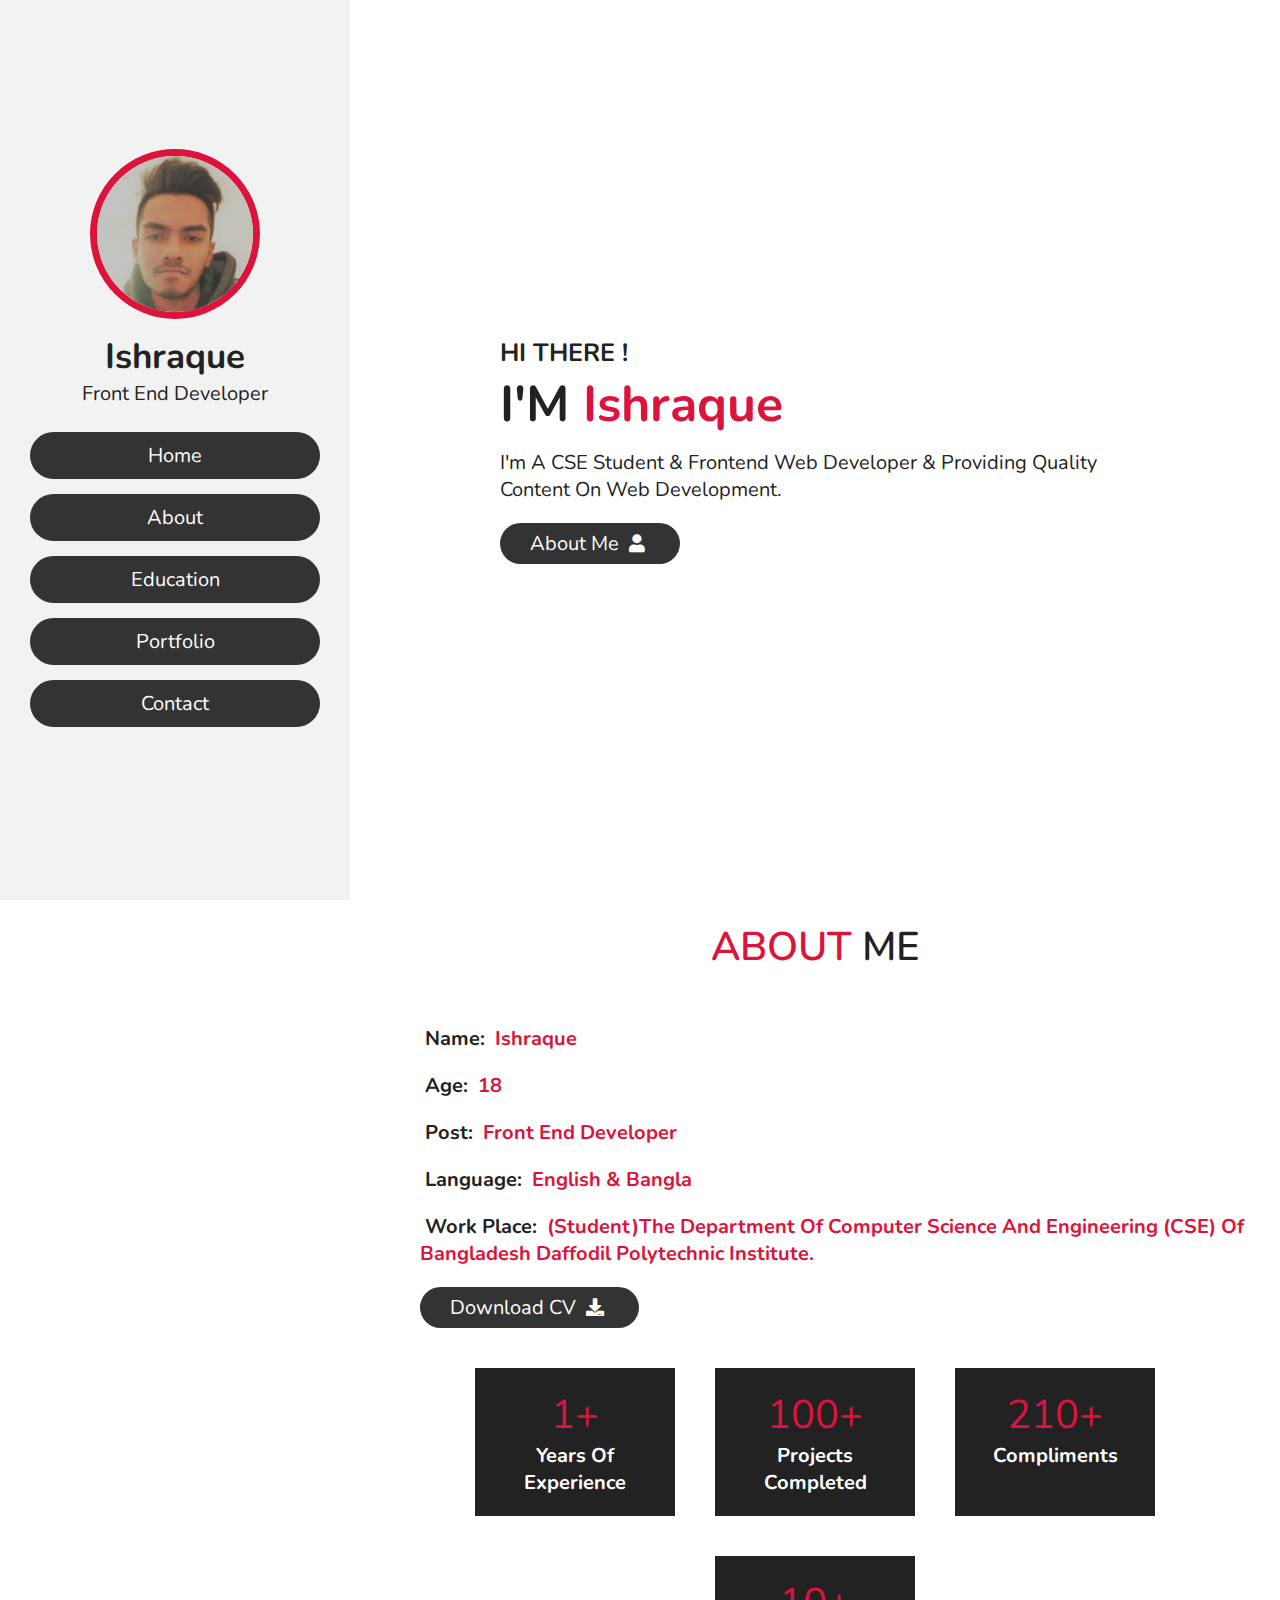
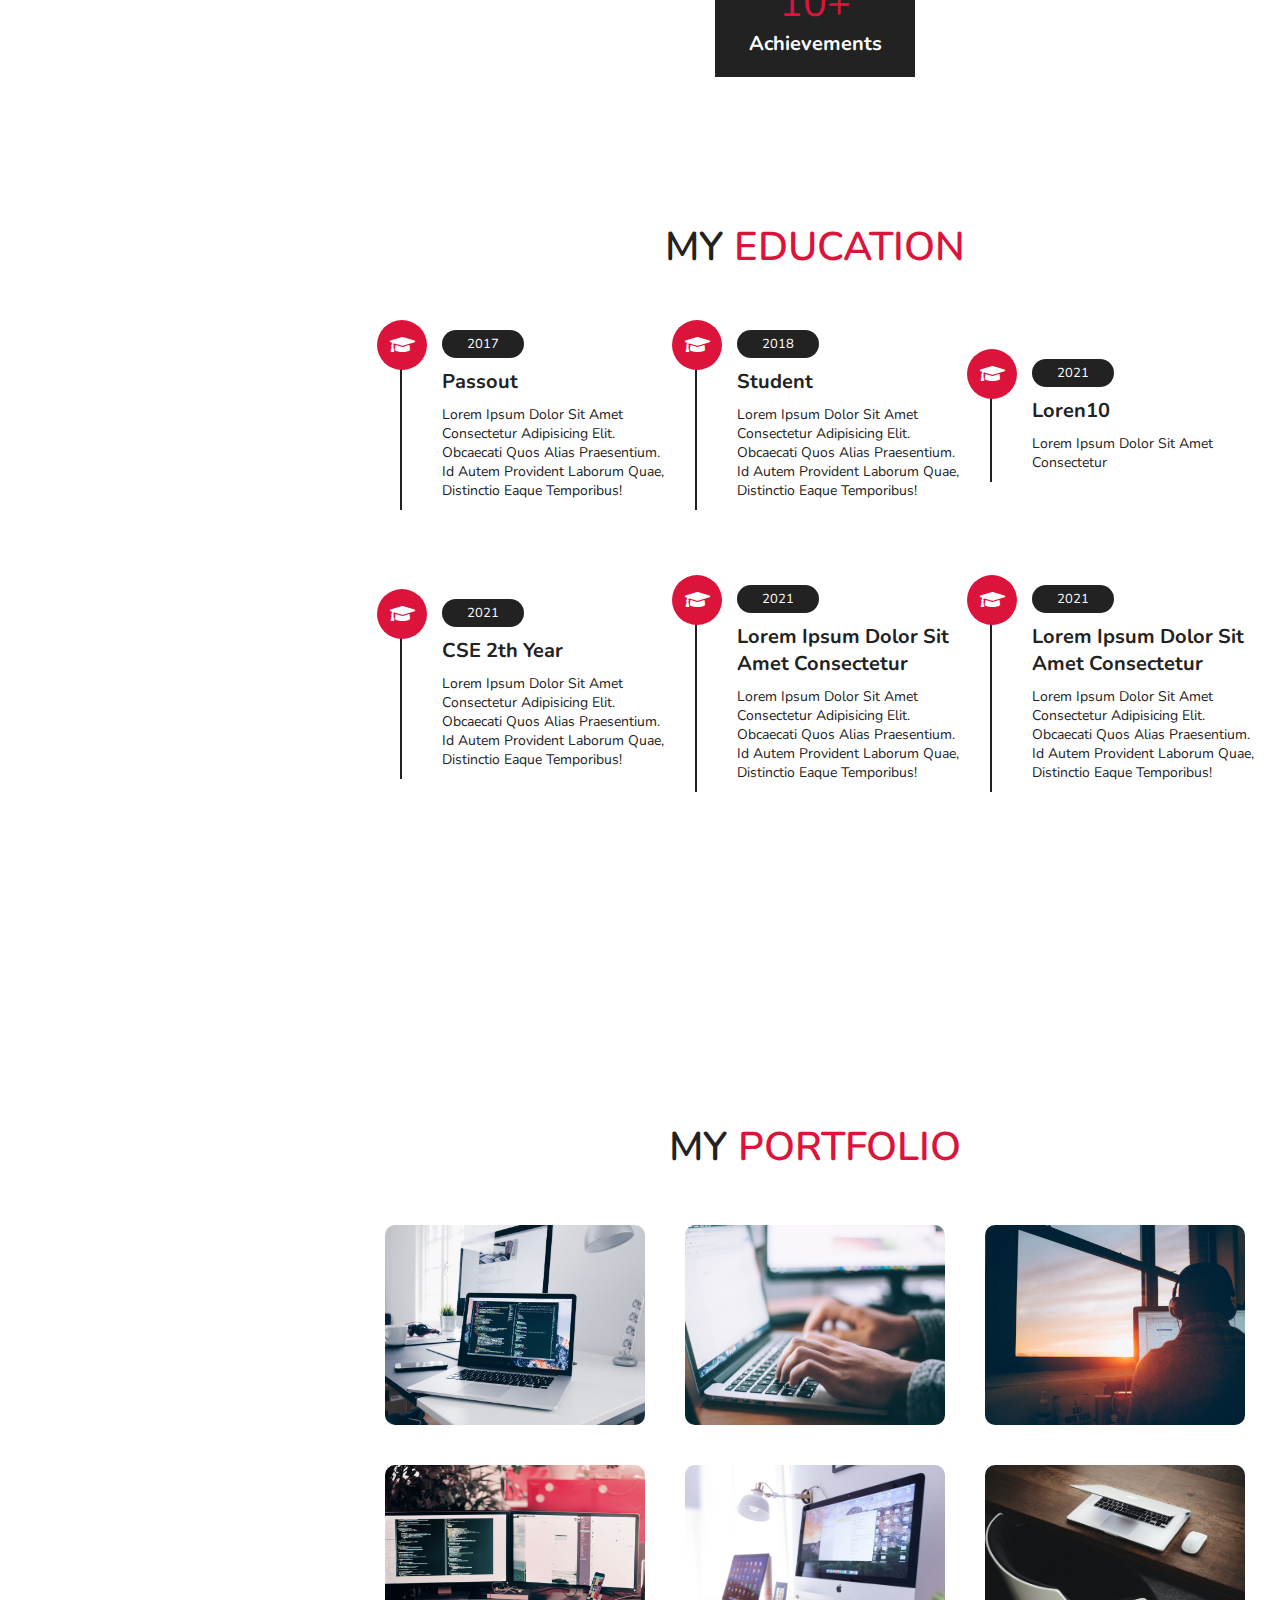
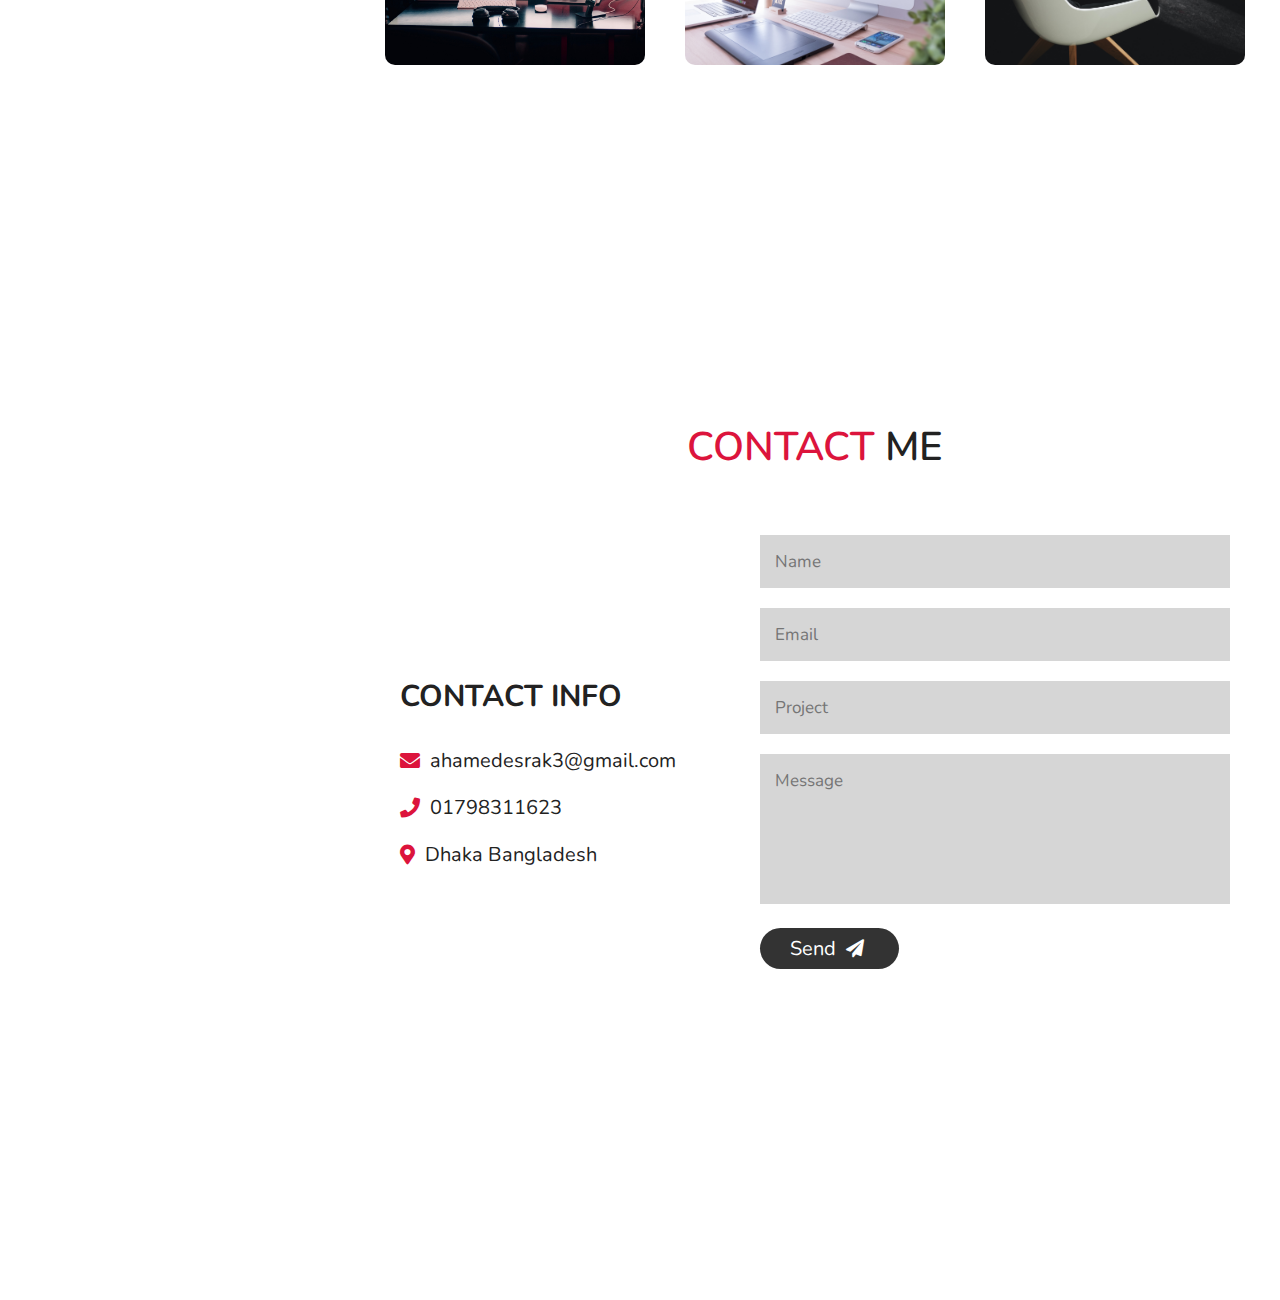
<file: index.html>
<!DOCTYPE html>
<html lang="en">
<head>
    <meta charset="UTF-8">
    <meta name="viewport" content="width=device-width, initial-scale=1.0">
    <title>  personal portfolio website  </title>

    <!-- font awesome cdn link  -->
    <link rel="stylesheet" href="https://cdnjs.cloudflare.com/ajax/libs/font-awesome/5.15.2/css/all.min.css">

    <!-- custom css file link  -->
    <link rel="stylesheet" href="style.css">

</head>
<body>
    
 <!-- Header Section Starts -->

 <header>
 <div class="user">
     <img src="images/profile.jpg" alt="">
     <h3 class="name">Ishraque</h3>
     <p class="post">Front End Developer</p>
 </div>

 <nav class="navbar">
     <ul>
         <li><a href="#home">Home</a></li>
         <li><a href="#about">About</a></li>
         <li><a href="#education">Education</a></li>
         <li><a href="#portfolio">Portfolio</a></li>
         <li><a href="#contact">Contact</a></li>
     </ul>
 </nav>
</header>

<!-- Header Section Ends -->

<div id="menu" class="fa fa-bars"></div>

<!-- Home Section Starts -->

<section class="home" id="home">

    <h3>HI THERE !</h3>
    <h1>I'M <span>Ishraque</span></h1>
    <p>I'm a CSE Student & Frontend Web Developer & providing quality content on web development.</p>
    <a href="#about"><button class="btn">About Me <i class="fas fa-user"></i></button></a>
</section>

<!-- Home Section Ends -->

<!-- About Section Starts -->

<section class="about" id="about">

    <h1 class="heading"><span>About</span> Me</h1>

    <div class="row">
        <div class="info">
            <h3><span>Name: </span>Ishraque</h3>
            <h3><span>Age: </span>18</h3>
            <h3><span>Post: </span>Front End Developer</h3>
            <h3><span>Language: </span>English & Bangla</h3>
            <h3><span>Work place: </span>(Student)The Department of Computer Science and Engineering (CSE) of Bangladesh Daffodil polytechnic institute.</h3>
            <a href="#">
                <button class="btn">Download CV <i class="fas fa-download"></i></button>
            </a>
        </div>

        <div class="counter">
            <div class="box">
                <span>1+</span>
                <h3>Years of Experience</h3>
            </div>
            <div class="box">
                <span>100+</span>
                <h3>Projects Completed</h3>
            </div>
            <div class="box">
                <span>210+</span>
                <h3>Compliments</h3>
            </div>
            <div class="box">
                <span>10+</span>
                <h3>Achievements</h3>
            </div>

        </div>
    </div>
</section>

<!-- About Section Ends -->

<!-- Education Section Starts -->

<section class="education" id="education">
    <h1 class="heading">My <span>Education</span></h1>
    <div class="box-container">

    <div class="box">
        <i class="fas fa-graduation-cap"></i>
        <span>2017</span>
        <h3> Passout</h3>
        <p>Lorem ipsum dolor sit amet consectetur adipisicing elit. Obcaecati quos alias praesentium. Id autem provident laborum quae, distinctio eaque temporibus!</p>
    </div>
   
    <div class="box">
        <i class="fas fa-graduation-cap"></i>
        <span>2018</span>
        <h3> Student</h3>
        <p>Lorem ipsum dolor sit amet consectetur adipisicing elit. Obcaecati quos alias praesentium. Id autem provident laborum quae, distinctio eaque temporibus!</p>
    </div>

    <div class="box">
        <i class="fas fa-graduation-cap"></i>
        <span>2021</span>
        <h3>loren10

        </h3>
        <p>Lorem ipsum dolor sit amet consectetur </p>
    </div>

    <div class="box">
        <i class="fas fa-graduation-cap"></i>
        <span>2021</span>
        <h3>CSE 2th year</h3>
        <p>Lorem ipsum dolor sit amet consectetur adipisicing elit. Obcaecati quos alias praesentium. Id autem provident laborum quae, distinctio eaque temporibus!</p>
    </div>

    <div class="box">
        <i class="fas fa-graduation-cap"></i>
        <span>2021</span>
        <h3>Lorem ipsum dolor sit amet consectetur</h3>
        <p>Lorem ipsum dolor sit amet consectetur adipisicing elit. Obcaecati quos alias praesentium. Id autem provident laborum quae, distinctio eaque temporibus!</p>
    </div>

    <div class="box">
        <i class="fas fa-graduation-cap"></i>
        <span>2021</span>
        <h3>Lorem ipsum dolor sit amet consectetur</h3>
        <p>Lorem ipsum dolor sit amet consectetur adipisicing elit. Obcaecati quos alias praesentium. Id autem provident laborum quae, distinctio eaque temporibus!</p>
    </div>

</div>
</section>

<!-- Education Section Ends -->

<!-- Portfolio Section Starts -->

<section class="portfolio" id="portfolio">
    <h1 class="heading">My <span>Portfolio</span></h1>

    <div class="box-container">
       
        <div class="box">
            <img src="images/1.jpg" alt="">
        </div>

        <div class="box">
            <img src="images/2.jpg" alt="">
        </div>

        <div class="box">
            <img src="images/3.jpg" alt="">
        </div>

        <div class="box">
            <img src="images/4.jpg" alt="">
        </div>

        <div class="box">
            <img src="images/5.jpg" alt="">
        </div>

        <div class="box">
            <img src="images/6.jpg" alt="">
        </div>
    </div>
</section>

<!-- Portfolio Section Ends -->

<!-- Contact Section Starts -->

<section class="contact" id="contact">

    <h1 class="heading"> <span>contact</span> me </h1>
    
    <div class="row">
    
        <div class="content">
    
            <h3 class="title">contact info</h3>
    
            <div class="info">
                <h3> <i class="fas fa-envelope"></i> ahamedesrak3@gmail.com </h3>
                <h3> <i class="fas fa-phone"></i> 01798311623 </h3>
                <h3> <i class="fas fa-map-marker-alt"></i>Dhaka Bangladesh </h3>
            </div>
    
        </div>
    
        <form action="">
    
            <input type="text" placeholder="name" class="box">
            <input type="email" placeholder="email" class="box">
            <input type="text" placeholder="project" class="box">
            <textarea name="" id="" cols="30" rows="10" class="box message" placeholder="message"></textarea>
            <button type="submit" class="btn"> send <i class="fas fa-paper-plane"></i> </button>
    
        </form>
        
    </div>
    </section>
    
    <!-- Contact Section Ends -->


<!-- jquery cdn link  -->
<script src="https://cdnjs.cloudflare.com/ajax/libs/jquery/3.6.0/jquery.min.js"></script>

<!-- custom js file link  -->
<script src="script.js"></script>

</body>
</html>
</file>
<file: style.css>
@import url('https://fonts.googleapis.com/css2?family=Nunito:wght@200;300;400;600&display=swap');

:root {
    --color: crimson;
}
* {
    font-family: 'Nunito', sans-serif;
    margin: 0;
    padding: 0;
    box-sizing: border-box;
    text-decoration: none;
    outline: none;
    border: none;
    text-transform: capitalize;
    transition: all .2s linear;
}
*::selection {
    background: var(--color);
    color: #333;
}
html {
    font-size: 62.5%;
    overflow-x: hidden;
    scroll-behavior: smooth;
}
html::-webkit-scrollbar {
    width: 1.4rem;
}
html::-webkit-scrollbar-track {
    background: #222;
}
html::-webkit-scrollbar-thumb {
    background: var(--color);
}
body {
    background: #fff;
    overflow-x: hidden;
    padding-left: 35rem;
}
section {
    min-height: 100vh;
    padding: 1rem;
}
.btn {
    padding: .7rem 3rem;
    background: #333;
    color: #fff;
    cursor: pointer;
    margin-top: 1rem;
    font-size: 2rem;
    border-radius: 5rem;
}
.btn i {
    padding: 0 .5rem;
    font-size: 1.8rem;
}
.btn:hover {
    background: var(--color);
}
.heading {
    text-align: center;
    margin: 0 6rem;
    text-transform: uppercase;
    font-size: 4rem;
    padding: 1rem;
    border-bottom: .1rem solid #fff4;
    color: #222;
    font-weight: 600;
}
.heading span {
    color: var(--color);
    text-transform: uppercase;
    font-weight: 600;
}
/* Header Section */

header {
    position: fixed;
    top: 0;
    left: 0;
    z-index: 1000;
    height: 100%;
    width: 35rem;
    background: #f2f2f2;
    display: flex;
    align-items: center;
    justify-content: center;
    flex-flow: column;
    text-align: center;
}
header .user img {
    height: 17rem;
    width: 17rem;
    border-radius: 50%;
    object-fit: cover;
    margin-bottom: 1rem;
    border: .7rem solid var(--color);
}
header .user .name {
    font-size: 3.5rem;
    color: #222;
}
header .user .post {
    font-size: 2rem;
    color: #222;
}
header .navbar {
    width: 100%;
}
header .navbar ul {
    list-style: none;
    padding: 1rem 3rem;
}
header .navbar ul li a {
    display: block;
    padding: 1rem;
    margin: 1.5rem 0;
    background: #333;
    color: #fff;
    font-size: 2rem;
    border-radius: 5rem;
}
header .navbar ul li a:hover {
    background: var(--color);
}
#menu {
    position: fixed;
    top: 2rem;
    right: 2rem;
    background: #333;
    color: #fff;
    cursor: pointer;
    font-size: 2.5rem;
    padding: 1rem 1.5rem;
    z-index: 1000;
    display: none;
}

/* Home Section Starts */

.home {
    display: flex;
    justify-content: center;
    flex-flow: column;
    padding: 0 15rem;
}
.home h3 {
    font-size: 2.5rem;
    color: #222;
}
.home h1 {
    font-size: 5rem;
    color: #222;
}
.home h1 span {
    color: var(--color);
}
.home p {
    font-size: 2rem;
    color: #222;
    padding: 1rem 0;
}

/* Home Section Ends */

/* About Section Starts */

.about .row {
    display: flex;
    align-items: center;
    justify-content: center;
    flex-wrap: wrap;
    padding: 1rem 0;
}
.about .row .info {
    flex: 1 1 48rem;
    padding: 2rem 1rem;
    padding-left: 6rem;
}
.about .row .info h3 {
    font-size: 2rem;
    color: var(--color);
    font-weight: bold;
    padding: 1rem 0;
}
.about .row .info h3 span {
    color: #222;
    padding: 0 .5rem;
}
.about .row .counter {
    flex: 1 1 48rem;
    display: flex;
    justify-content: center;
    flex-wrap: wrap;
}
.about .row .counter .box {
    width: 20rem;
    background: #222;
    text-align: center;
    padding: 2rem;
    margin: 2rem;
}
.about .row .counter .box span {
    font-size: 4rem;
    color: var(--color);
}
.about .row .counter .box h3 {
    font-size: 2rem;
    color: #fff;
}

/* About Section Starts */

/* Education Section Starts */

.education .box-container {
    display: flex;
    align-items: center;
    justify-content: space-between;
    flex-wrap: wrap;
    padding: 1rem 0;
    padding-left: 3rem;
}
.education .box-container .box {
    width: 27rem;
    margin: 4rem 1rem;
    padding-left: 4rem;
    border-left: .2rem solid #222;
    position: relative;
}
.education .box-container .box span {
    font-size: 1.3rem;
    background: #222;
    color: #fff;
    border-radius: 5rem;
    padding: .5rem 2.5rem;
}
.education .box-container .box h3 {
    font-size: 2rem;
    color: #222;
    padding-top: 1.5rem;
}
.education .box-container .box p {
    font-size: 1.4rem;
    color: #222;
    padding: 1rem 0;
}
.education .box-container .box i {
    position: absolute;
    top: -1.5rem;
    left: -2.5rem;
    height: 5rem;
    width: 5rem;
    border-radius: 50%;
    line-height: 5rem;
    color: #fff;
    text-align: center;
    font-size: 2rem;
    background: var(--color);
}

/* Education Section Ends */

/* Portfolio Section Starts */

.portfolio .box-container {
    display: flex;
    align-items: center;
    justify-content: center;
    flex-wrap: wrap;
    padding: 2rem 0;
}
.portfolio .box-container .box {
    height: 20rem;
    width: 26rem;
    border-radius: 1rem;
    margin: 2rem;
    overflow: hidden;
    cursor: pointer;
}
.portfolio .box-container .box img {
    height: 100%;
    width: 100%;
    object-fit: cover;
}
.portfolio .box-container .box:hover img {
    transform: scale(1.2);
}

/* Portfolio Section Ends */

/* Contact Section Starts */

.contact .row {
    display: flex;
    align-items: center;
    justify-content: center;
    flex-wrap: wrap;
}
.contact .row .content {
    flex: 1 1 30rem;
    padding: 4rem;
    padding-bottom: 0;
}
.contact .row form {
    flex: 1 1 45rem;
    padding: 2rem;
    margin: 2rem;
    margin-bottom: 4rem;
}
.contact .row form .box {
    padding: 1.5rem;
    margin: 1rem 0;
    background: #3333;
    color: #222;
    text-transform: none;
    font-size: 1.7rem;
    width: 100%;
}
.contact .row form .box::placeholder {
    text-transform: capitalize;
}
.contact .row form .message {
    height: 15rem;
    resize: none;
}
.contact .row .content .title {
    text-transform: uppercase;
    color: #222;
    font-size: 3rem;
    padding-bottom: 2rem;
}
.contact .row .content .info h3 {
    display: flex;
    align-items: center;
    font-size: 2rem;
    text-transform: none;
    color: #222;
    padding: 1rem 0;
    font-weight: normal;
}
.contact .row .content .info h3 i {
    padding-right: 1rem;
    color: var(--color);
}

/* Contact Section Ends */

/* Media Queries */

 @media (max-width:1200px) {
     html {
         font-size: 55%;
     }
     .home {
         padding: 1rem 4rem;
     }
 }
 @media (max-width:991px) {
     header {
         left: -120%;
     }
     #menu {
         display: block;
     }
     header.toggle {
         left: 0%;
     }
     body {
         padding: 0;
     }
 }
 @media (max-width:768px) {
     html {
         font-size: 50%;
     }
 }
@media (max-width:400px) {
    header {
        width: 100vw;
    }
    .heading {
        margin: 0 3rem;
    }
    .about .row .counter .box {
        width: 100%;
    }
    .education .box-container .box {
        width: 100%;
    }
    .portfolio .box-container .box {
        width: 100%;
    }
    .contact .row form {
        margin: 3rem 0;
    }
}
</file>
